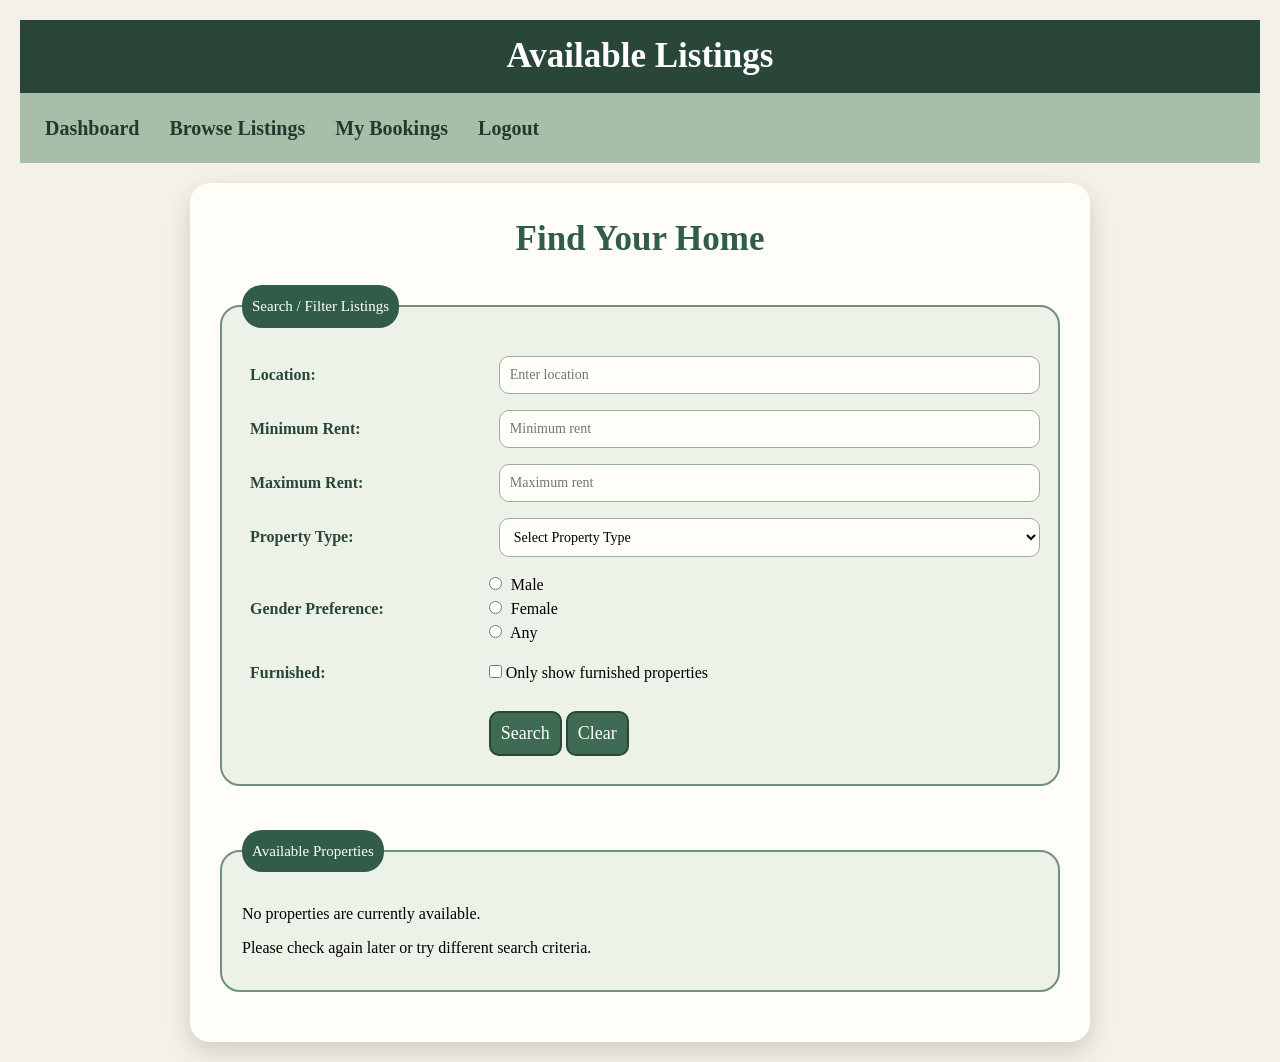
<file: Html/tenant_browse.html>
<!DOCTYPE html>
<html lang="en-US">

<head>
    <title>Browse Listings</title>
    <link rel="stylesheet" href="../Design/tenant_dashboard_style.css">
</head>

<body>
    <div class="position">

        <div class="Header">
            <h1>Available Listings</h1>
        </div>

        <div class="topnav">
            <a href="tenant_dashboard.html">Dashboard</a>
            <a href="tenant_browse.html">Browse Listings</a>
            <a href="tenant_bookings.html">My Bookings</a>
            <a href="index.html">Logout</a>
        </div>

    </div>

    <div class="container">

        <h1>Find Your Home</h1>

        <fieldset>
            <legend>Search / Filter Listings</legend>
            <form>
                <table>
                    <tr>
                        <td>
                            <label for="location">Location:</label>
                        </td>

                        <td>
                            <input type="text"id="location" name="location" placeholder="Enter location">
                        </td>
                    </tr>
                    <tr>
                        <td>
                            <label for="minRent">Minimum Rent:</label>
                        </td>

                        <td>
                            <input type="number"id="minRent" name="minRent" placeholder="Minimum rent">
                        </td>
                    </tr>
                    <tr>
                        <td>
                            <label for="maxRent">Maximum Rent:</label>
                        </td>

                        <td>
                            <input type="number" id="maxRent"name="maxRent" placeholder="Maximum rent">
                        </td>
                    </tr>
                    <tr>
                        <td>
                            <label for="propertyType"> Property Type:</label>
                        </td>
                        <td>
                            <select id="propertyType" name="propertyType">
                                <option value=""> Select Property Type </option>
                                <option value="Room"> Room</option>
                                <option value="Flat"> Flat </option>
                                <option value="Apartment">Apartment </option>

                            </select>
                        </td>
                    </tr>
                    <tr>
                        <td>
                            <label>Gender Preference:</label>
                     </td>
                        <td>
                            <input type="radio"id="male" name="genderPreference" value="Male">
                            <label for="male">Male</label>

                            <br>
                            <input type="radio" id="female" name="genderPreference"value="Female">
                            <label for="female">Female</label>
                            <br>

                            <input type="radio" id="any" name="genderPreference" value="Any">
                            <label for="any">Any</label>
                        </td>
                    </tr>

                    <tr>
                        <td>
                            <label for="furnished">Furnished:</label>
                        </td>
                        <td>
                            <input type="checkbox" id="furnished" name="furnished">
                            <label for="furnished"> Only show furnished properties</label>
                        </td>
                    </tr>
                    <tr>
                        <td></td>
                        <td>
                            <input type="submit" value="Search">
                            <input type="reset" value="Clear">
                        </td>
                    </tr>

                </table>

            </form>

        </fieldset>
        <br>
        <fieldset>

            <legend>Available Properties</legend>

            <p>
                No properties are currently available.
            </p>

            <p>
                Please check again later or try different
                search criteria.
            </p>

        </fieldset>

    </div>


</body>

</html>
</file>
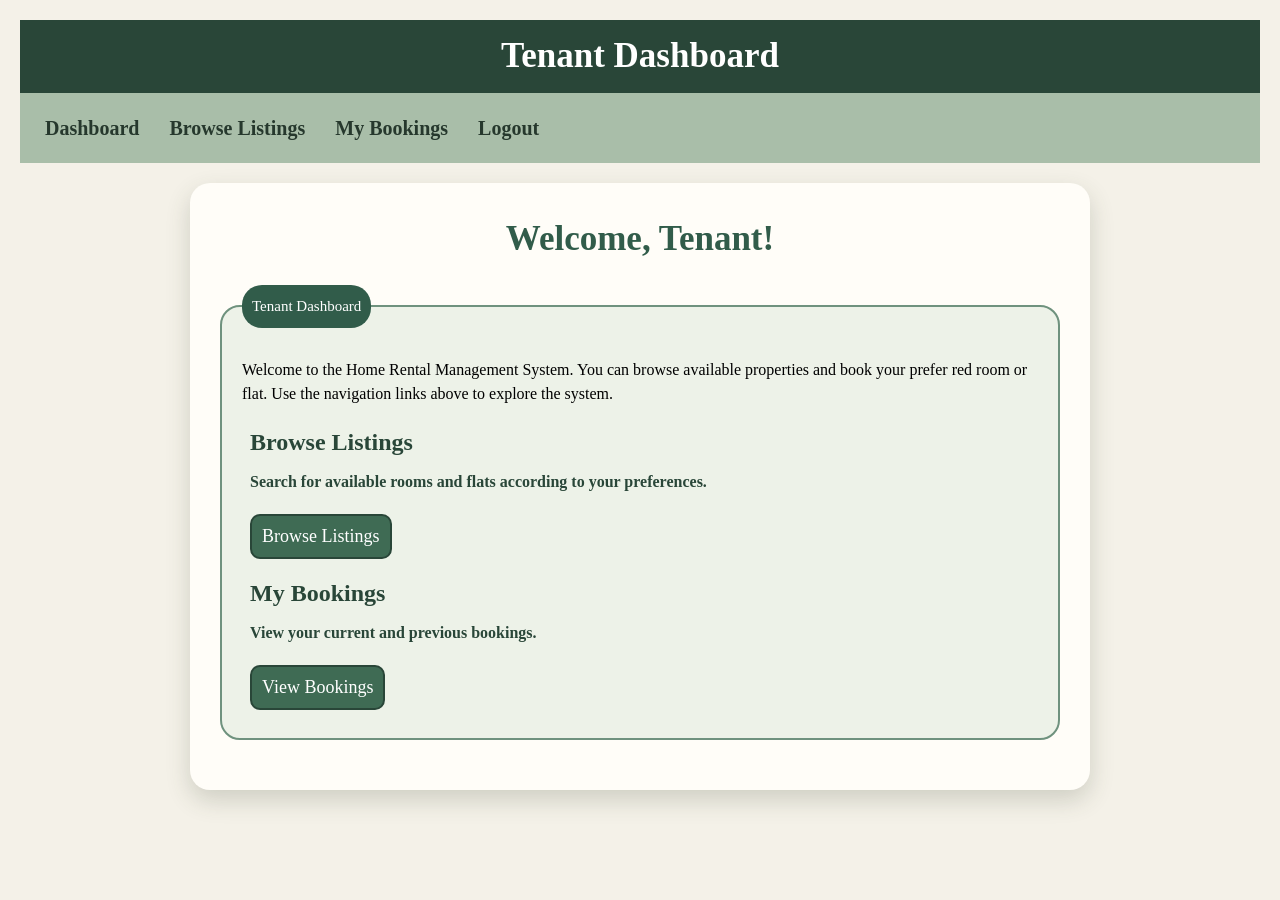
<file: Html/tenant_dashboard.html>
<!DOCTYPE html>
<html lang="en-US">
<head>
    <title>Tenant Dashboard</title>
    <link rel="stylesheet" href="../Design/tenant_dashboard_style.css">
</head>
<body>
    <div class="position">

        <div class="Header">
            <h1>Tenant Dashboard</h1>
        </div>
        <div class="topnav">
            <a href="tenant_dashboard.html">Dashboard</a>
            <a href="tenant_browse.html">Browse Listings</a>
            <a href="tenant_bookings.html">My Bookings</a>
            <a href="index.html">Logout</a>
        </div>
    </div>
    <div class="container">

        <h1>Welcome, Tenant!</h1>

        <fieldset>

            <legend>Tenant Dashboard</legend>

            <p>
                Welcome to the Home Rental Management System.
                You can browse available properties and book your prefer
red room or flat. Use the navigation links above to explore the system.
            </p>

            <table>

                <tr>
                    <td>
                        <h2>Browse Listings</h2>
                        <p>
                            Search for available rooms and flats
                            according to your preferences.
                        </p>

                        <a href="tenant_browse.html">
                            <input type="button" value="Browse Listings">
                        </a>
                    </td>
                </tr>

                    <td>
                        <h2>My Bookings</h2>
                        <p>
                            View your current and previous bookings.
                        </p>

                        <a href="tenant_bookings.html">
                            <input type="button" value="View Bookings">
                        </a>
                    </td>
                </tr>
            </table>
        </fieldset>
    </div>
</body>
</html>
</file>
<file: Design/tenant_dashboard_style.css>
* {
    margin: 0;
    padding: 0;
    box-sizing: border-box;
}

body {
    font-family: Cambria, Cochin, Georgia, Times, 'Times New Roman', serif;
    background-color: #f4f1e8;
    padding: 20px;
    line-height: 1.5;
}

/* Main Container */

.container {
    max-width: 900px;
    margin: 0 auto;
    background-color: #fffdf8;
    padding: 30px;
    border-radius: 20px;
    box-shadow: 0 10px 25px rgba(60, 70, 50, 0.20);
}

/* Headings */

h1 {
    color: #315c4a;
    text-align: center;
    margin-bottom: 20px;
    font-size: 35px;
}

h2 {
    margin-bottom: 10px;
}

/* Header */

.Header h1 {
    background-color: #294638;
    color: white;
    padding: 10px;
    margin-bottom: 0;
}

/* Navigation Bar */

.topnav {
    background-color: #a9bea9;
    padding: 10px;
    margin-top: 0;
    overflow: hidden;
    margin-bottom: 20px;
}

.topnav a {
    float: left;
    display: block;
    text-align: center;
    padding: 10px 15px;
    text-decoration: none;
    font-size: 20px;
    font-weight: bold;
    color: #26382d;
}

.topnav a:hover {
    background-color: #5f806c;
    color: white;
}

.topnav + .container {
    margin-top: 20px;
}

/* Forms */

form {
    display: block;
}

/* Fieldset */

fieldset {
    border: 2px solid #6f927e;
    border-radius: 20px;
    padding: 20px;
    background-color: #edf2e8;
    margin-bottom: 20px;
}

legend {
    padding: 10px;
    background-color: #315c4a;
    color: white;
    border-radius: 20px;
    font-size: 15px;
}

/* Tables */

table {
    width: 100%;
    border-collapse: collapse;
}

tr {
    margin-bottom: 10px;
}

td {
    padding: 8px;
}

th {
    padding: 10px;
    background-color: #315c4a;
    color: white;
}

/* Labels */

label {
    margin-bottom: 10px;
}

/* Make the first column of forms wider */

td:first-child {
    width: 30%;
    font-weight: bold;
    color: #294638;
}

/* Text Inputs */

input[type="text"],
input[type="date"],
input[type="number"],
input[type="email"],
input[type="file"],
input[type="password"],
input[type="tel"],
select,
textarea {
    width: 100%;
    padding: 10px;
    margin: 0 10px;
    border: 1px solid #9aac9b;
    border-radius: 10px;
    background-color: #fffdf8;
    font-family: Cambria, Cochin, Georgia, Times, 'Times New Roman', serif;
    font-size: 14px;
}

/* Textarea */

textarea {
    resize: vertical;
}

/* Input Focus */

input[type="text"]:focus,
input[type="date"]:focus,
input[type="number"]:focus,
input[type="email"]:focus,
input[type="file"]:focus,
input[type="password"]:focus,
input[type="tel"]:focus,
select:focus,
textarea:focus {
    outline: none;
    border: 2px solid #5f806c;
}

/* Read-only Input */

input[readonly] {
    background-color: #e1e6df;
    color: #526156;
    cursor: not-allowed;
}

/* Radio Buttons */

input[type="radio"] {
    cursor: pointer;
    margin-right: 5px;
}

/* Checkboxes */

input[type="checkbox"] {
    cursor: pointer;
}

/* Buttons */

input[type="submit"],
input[type="reset"],
input[type="button"] {
    background-color: #3f6b54;
    color: white;
    padding: 10px;
    border: 2px solid #294638;
    border-radius: 10px;
    font-size: 18px;
    margin-top: 10px;
    font-family: Cambria, Cochin, Georgia, Times, 'Times New Roman', serif;
    cursor: pointer;
}

input[type="submit"]:hover {
    background-color: #294638;
}

input[type="reset"]:hover {
    background-color: #7f9b86;
}

input[type="button"]:hover {
    background-color: #294638;
}

/* Paragraphs */

.container p {
    margin: 10px 0;
    font-size: 16px;
}

/* Footer */

.footer h2 {
    background-color: #294638;
    color: white;
    padding: 10px;
    text-align: center;
    margin-top: 20px;
    font-size: 15px;
}
</file>
